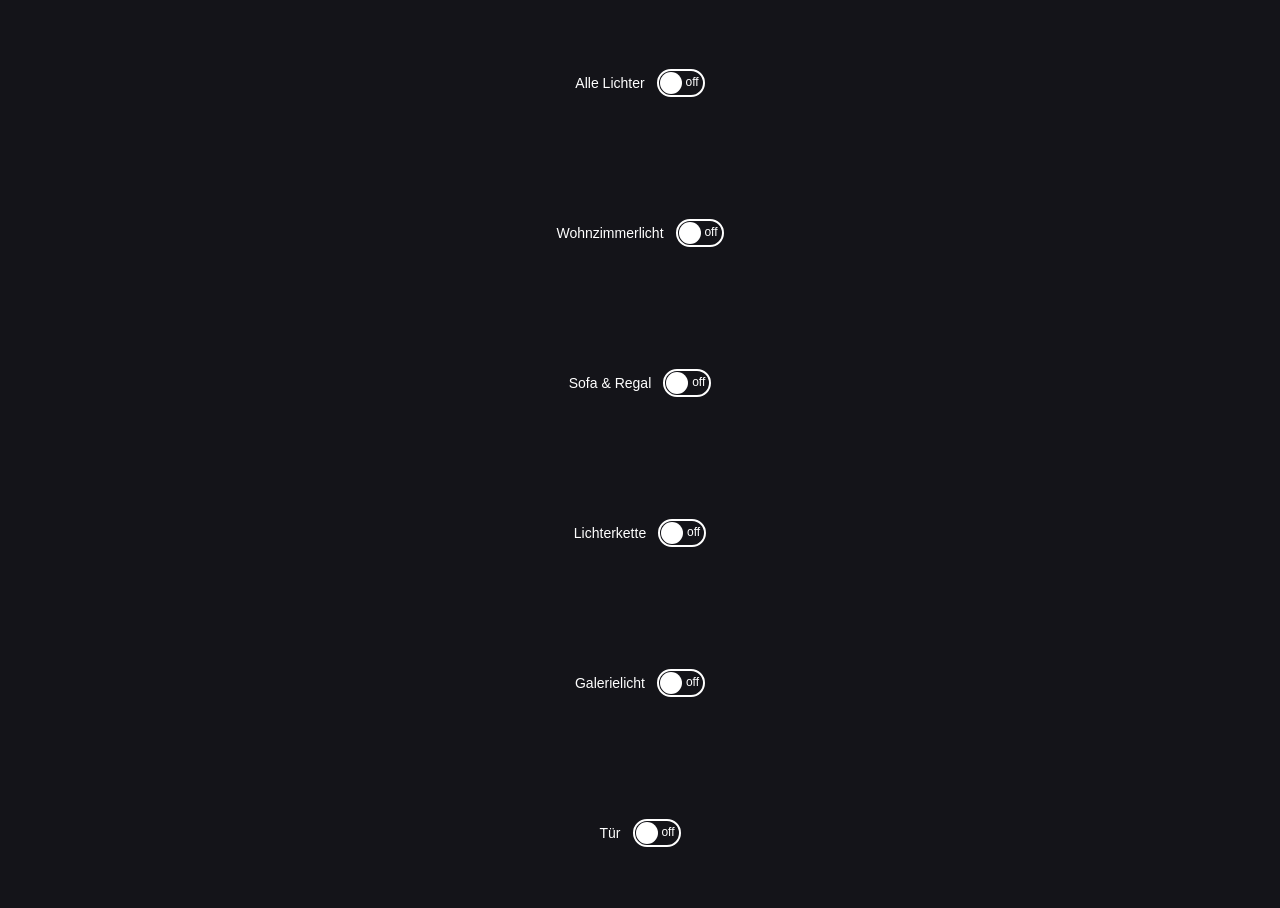
<file: src/data/www/index.html>
<!doctype html>
<html lang="de">
    <head>
        <meta charset="utf-8">
        <meta http-equiv="x-ua-compatible" content="ie=edge">
        <title>Alexa für alle Lichter</title>
        <meta name="viewport" content="width=device-width, initial-scale=1, shrink-to-fit=no">
        <link rel="stylesheet" href="styles.css">
    </head>
    <body>
        <div class="buttons">
            <div class="buttons__item">
                <button class="switch switch--off switch--alle-lichter" onclick="sendSwitch(this)" data-name="alle-lichter">Alle Lichter</button>
            </div>
            <div class="buttons__item">
                <button class="switch switch--off switch--wohnzimmerlicht" onclick="sendSwitch(this)" data-name="wohnzimmerlicht">Wohnzimmerlicht</button>
            </div>
            <div class="buttons__item">
                <button class="switch switch--off switch--sofalicht" onclick="sendSwitch(this)" data-name="sofalicht">Sofa &amp; Regal</button>
            </div>
            <div class="buttons__item">
                <button class="switch switch--off switch--lichterkette" onclick="sendSwitch(this)" data-name="lichterkette">Lichterkette</button>
            </div>
            <div class="buttons__item">
                <button class="switch switch--off switch--galerielicht" onclick="sendSwitch(this)" data-name="galerielicht">Galerielicht</button>
            </div>
            <div class="buttons__item">
                <button class="switch switch--off switch--tuerlicht" onclick="sendSwitch(this)" data-name="tuerlicht">Tür</button>
            </div>
        </div>
        <script src="scripts.js"></script>
    </body>
</html>
</file>
<file: src/data/www/styles.css>
html, body {
  height: 100%;
  background: rgb(20, 20, 25);
}

.buttons {
  display: flex;
  flex-flow: row wrap;
  height: 100%;
}

.buttons__item {
  box-sizing: border-box;
  flex: 1 0 auto;
  width: 100%;
  display: flex;
  justify-content: center;
  align-items: center;
  padding: 1em;
}

.switch {
  background: none;
  border: 0;
  color: white;
  padding: 0 60px 0 0;
  white-space: nowrap;
  font-size: 14px;
  text-align: center;
  outline: 0;
  position: relative;
}

.switch::before {
  background: rgb(0, 191, 255);
  transition: background 0.225s 0s ease-out;
  content: "on";
  line-height: 23px;
  font-size: 12px;
  text-transform: lowercase;
  padding: 0 4px;
  text-align: left;
  width: 36px;
  border-radius: 20px;
  height: 24px;
  border: 2px solid white;
  display: block;
  position: absolute;
  right: 0;
  margin: auto;
  top: 0;
  bottom: 0;
}

.switch::after {
  transition: transform 0.225s ease-out;
  content: "";
  display: block;
  top: -32px;
  position: absolute;
  background: white;
  border-radius: 50%;
  height: 22px;
  width: 22px;
  right: 3px;
  transform: translateX(0);
  margin: auto;
  top: 0;
  bottom: 0;
}

.switch--off {}

.switch--off::before {
  content: "off";
  background: none;
  transition-duration: 0.1135s;
  transition-delay: 0.09s;
  text-align: right;
}

.switch--off::after {
  transform: translateX(-20px);
}
</file>
